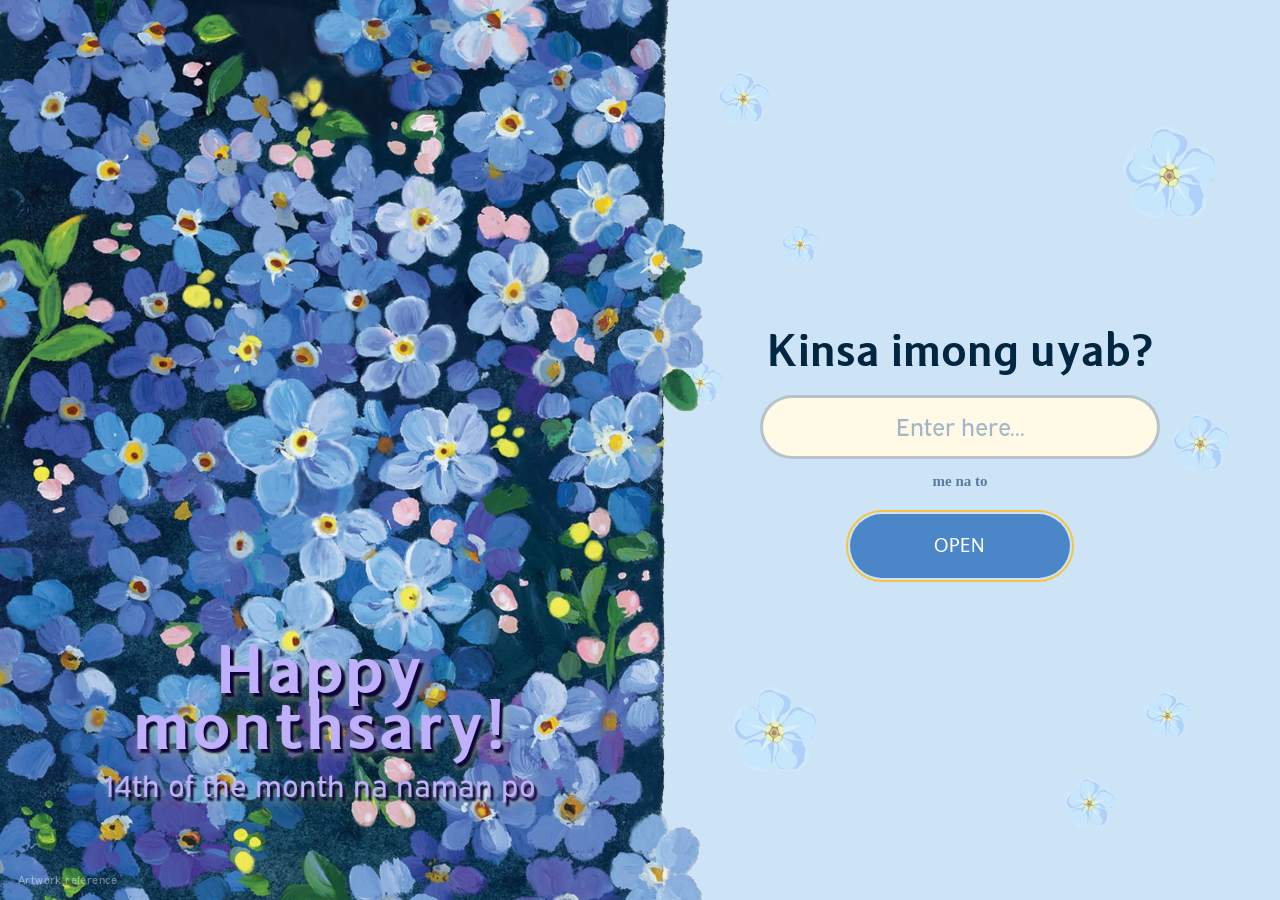
<file: index.html>
<!DOCTYPE html>
<html lang="en">

<head>
  <meta charset="UTF-8" />
  <meta name="viewport" content="width=device-width, initial-scale=1.0" />
  <link rel="preconnect" href="https://fonts.googleapis.com">
  <link rel="preconnect" href="https://fonts.gstatic.com" crossorigin>
  <link href="https://fonts.googleapis.com/css2?family=Sofia+Sans:wght@300;400;600;700;800;900&display=swap"
    rel="stylesheet">
  <link rel="icon" type="image/svg+xml" href="assets/gifs&pics/forget-me-not.svg">

  <title>To my Vonnie... | 11.14.26</title>
  <link rel="stylesheet" href="assets/styles/style.css" />
</head>

<body>
  <main class="split">

    <!-- LEFT SIDE: painting + text -->
    <section class="left">
      <img class="painting" src="assets/gifs&pics/fmn-painting.png" alt="A forget-me-not painting">

      <div class="leftText">
        <h1 class="floatIn titleAnimation">Happy monthsary!</h1>
        <p class="sub floatIn subAnimation">14th of the month na naman po</p>
      </div>

      <a href="https://zoeartgarden.us/products/forget-me-not-flower-wall-art-gouache-art-print-blue-flower-art"
        class="referenceLink" target="_blank" rel="noopener noreferrer">Artwork reference</a>
    </section>

    <!-- RIGHT SIDE: code question -->
    <section class="right">
      <!-- floating forget-me-not decorations -->
      <img class="flower f1" src="assets/gifs&pics/forget-me-not.svg" alt="">
      <img class="flower f2" src="assets/gifs&pics/forget-me-not.svg" alt="">
      <img class="flower f3" src="assets/gifs&pics/forget-me-not.svg" alt="">
      <img class="flower f4" src="assets/gifs&pics/forget-me-not.svg" alt="">
      <img class="flower f5" src="assets/gifs&pics/forget-me-not.svg" alt="">
      <img class="flower f6" src="assets/gifs&pics/forget-me-not.svg" alt="">
      <img class="flower f7" src="assets/gifs&pics/forget-me-not.svg" alt="">
      <img class="flower f8" src="assets/gifs&pics/forget-me-not.svg" alt="">

      <form id="lockForm" class="lock" novalidate>
        <label class="question" for="answerInput">Kinsa imong uyab?</label>

        <input type="text" id="answerInput" class="answerInput" placeholder="Enter here..." autocomplete="off"
          spellcheck="false" />

        <p class="hint">me na to</p>

        <button type="submit" class="enterBtn">OPEN</button>
      </form>
    </section>
  </main>
  <script src="assets/scripts/app.js"></script>
  <script src="assets/scripts/sound-effects.js"></script>
</body>

</html>
</file>
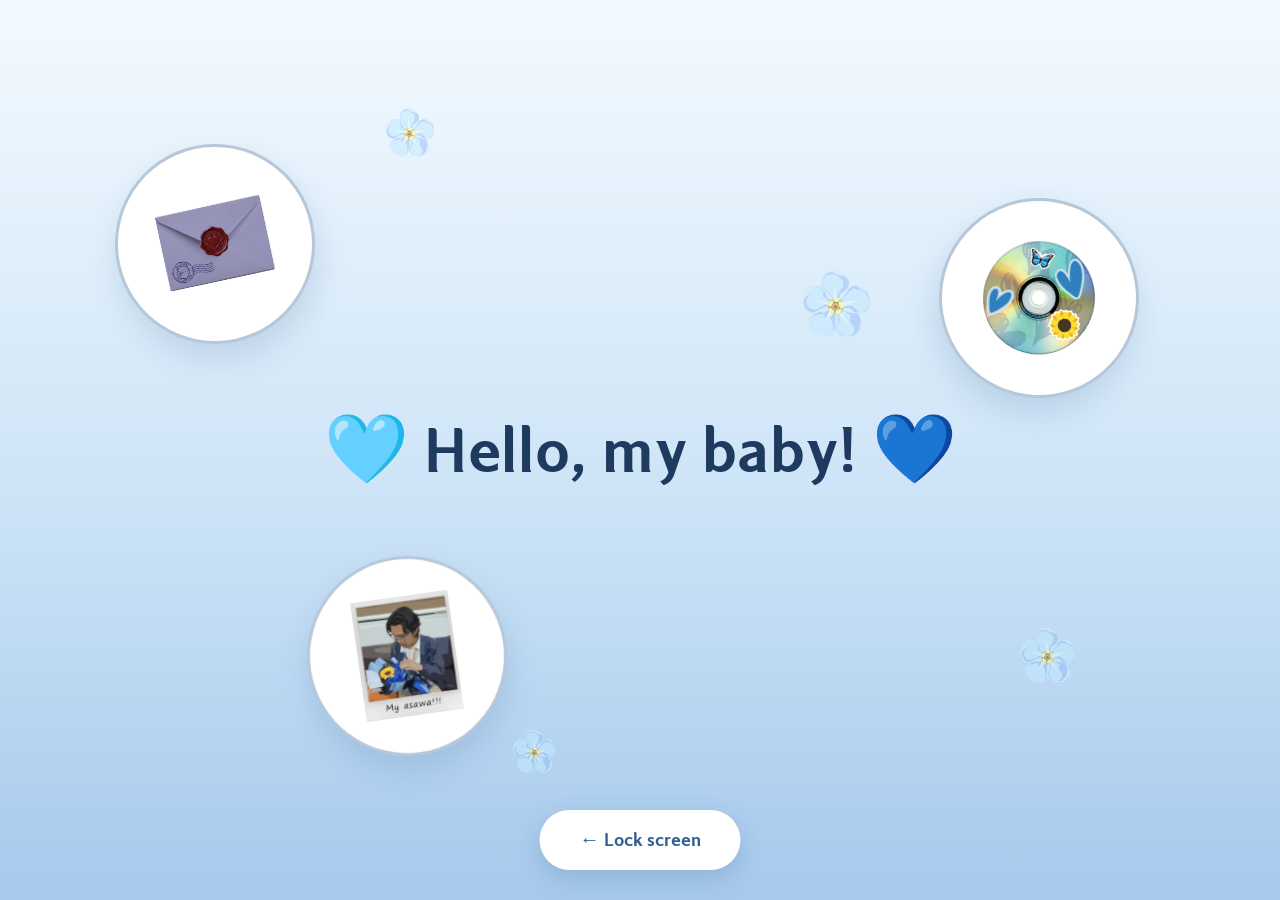
<file: menu.html>
<!DOCTYPE html>
<html lang="en">

<head>
  <meta charset="UTF-8" />
  <meta name="viewport" content="width=device-width, initial-scale=1.0" />

  <link rel="preconnect" href="https://fonts.googleapis.com">
  <link rel="preconnect" href="https://fonts.gstatic.com" crossorigin>
  <link href="https://fonts.googleapis.com/css2?family=Sofia+Sans:wght@300;400;600;700;800;900&display=swap"
    rel="stylesheet">
  <link rel="icon" type="image/svg+xml" href="assets/gifs&pics/forget-me-not.svg">
  <link rel="stylesheet" href="assets/styles/menu.css" />

  <title>Menu | 11.14.26 </title>
</head>

<body>
  <div class="menuPage">

    <!-- forget-me-not decorations -->
    <img class="flower f1" src="assets/gifs&pics/forget-me-not.svg" alt="">
    <img class="flower f2" src="assets/gifs&pics/forget-me-not.svg" alt="">
    <img class="flower f3" src="assets/gifs&pics/forget-me-not.svg" alt="">
    <img class="flower f4" src="assets/gifs&pics/forget-me-not.svg" alt="">

    <button class="menuBtn menuBtn--letter" onclick="location.href = 'letter.html'" aria-label="Letter">
      <img src="assets/gifs&pics/letter_icon.png" alt="Letter" class="menuBtn__icon">
    </button>
    <button class="menuBtn menuBtn--song" onclick="location.href = 'song.html'" aria-label="Songs">
      <img src="assets/gifs&pics/cd_icon.png" alt="Songs" class="menuBtn__icon">
    </button>
    <button class="menuBtn menuBtn--collage" onclick="location.href = 'collage.html'" aria-label="Collage">
      <img src="assets/gifs&pics/polaroid_icon.png" alt="Collage" class="menuBtn__icon">
    </button>

    <h1>🩵 Hello, my baby! 💙 </h1>

    <button class="retryLink" onclick="location.href='index.html'" title="Back to lock screen">
      ← Lock screen
    </button>
  </div>
  <script src="assets/scripts/sound-effects.js"></script>
</body>

</html>
</file>
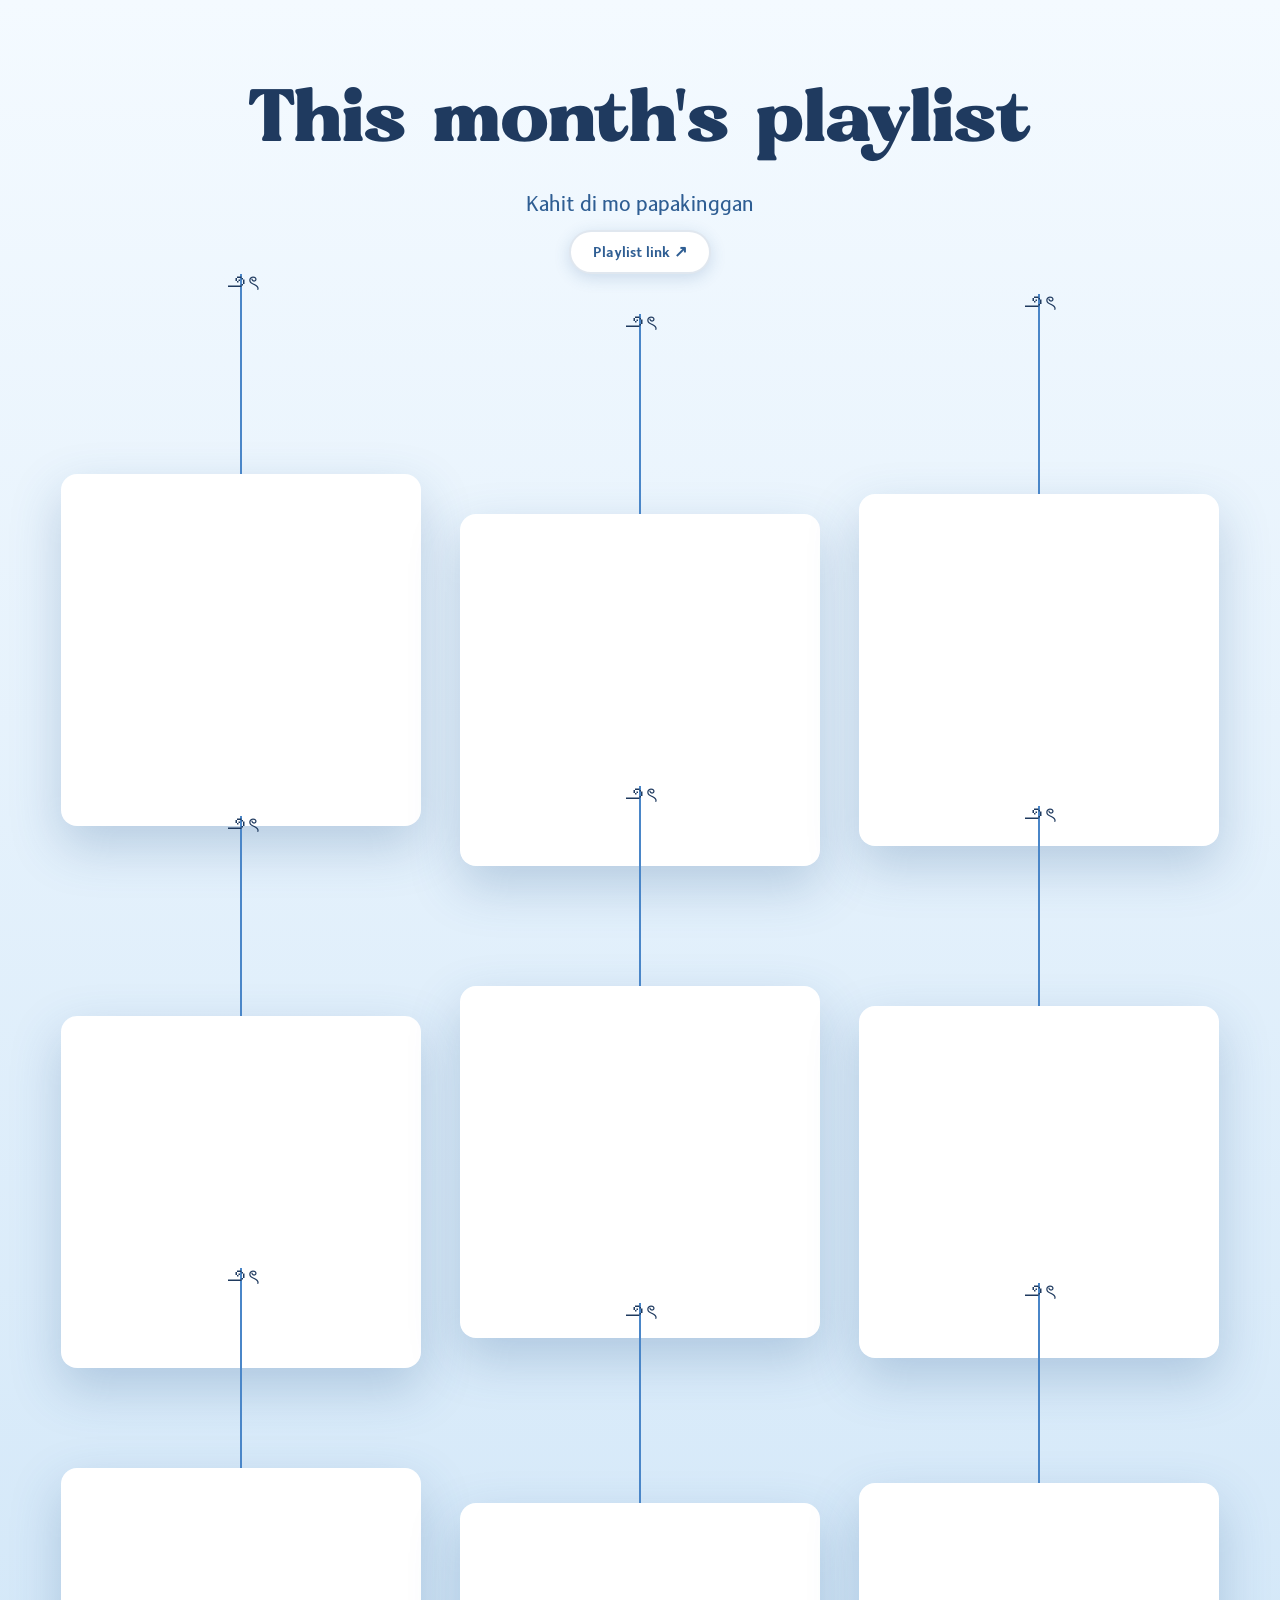
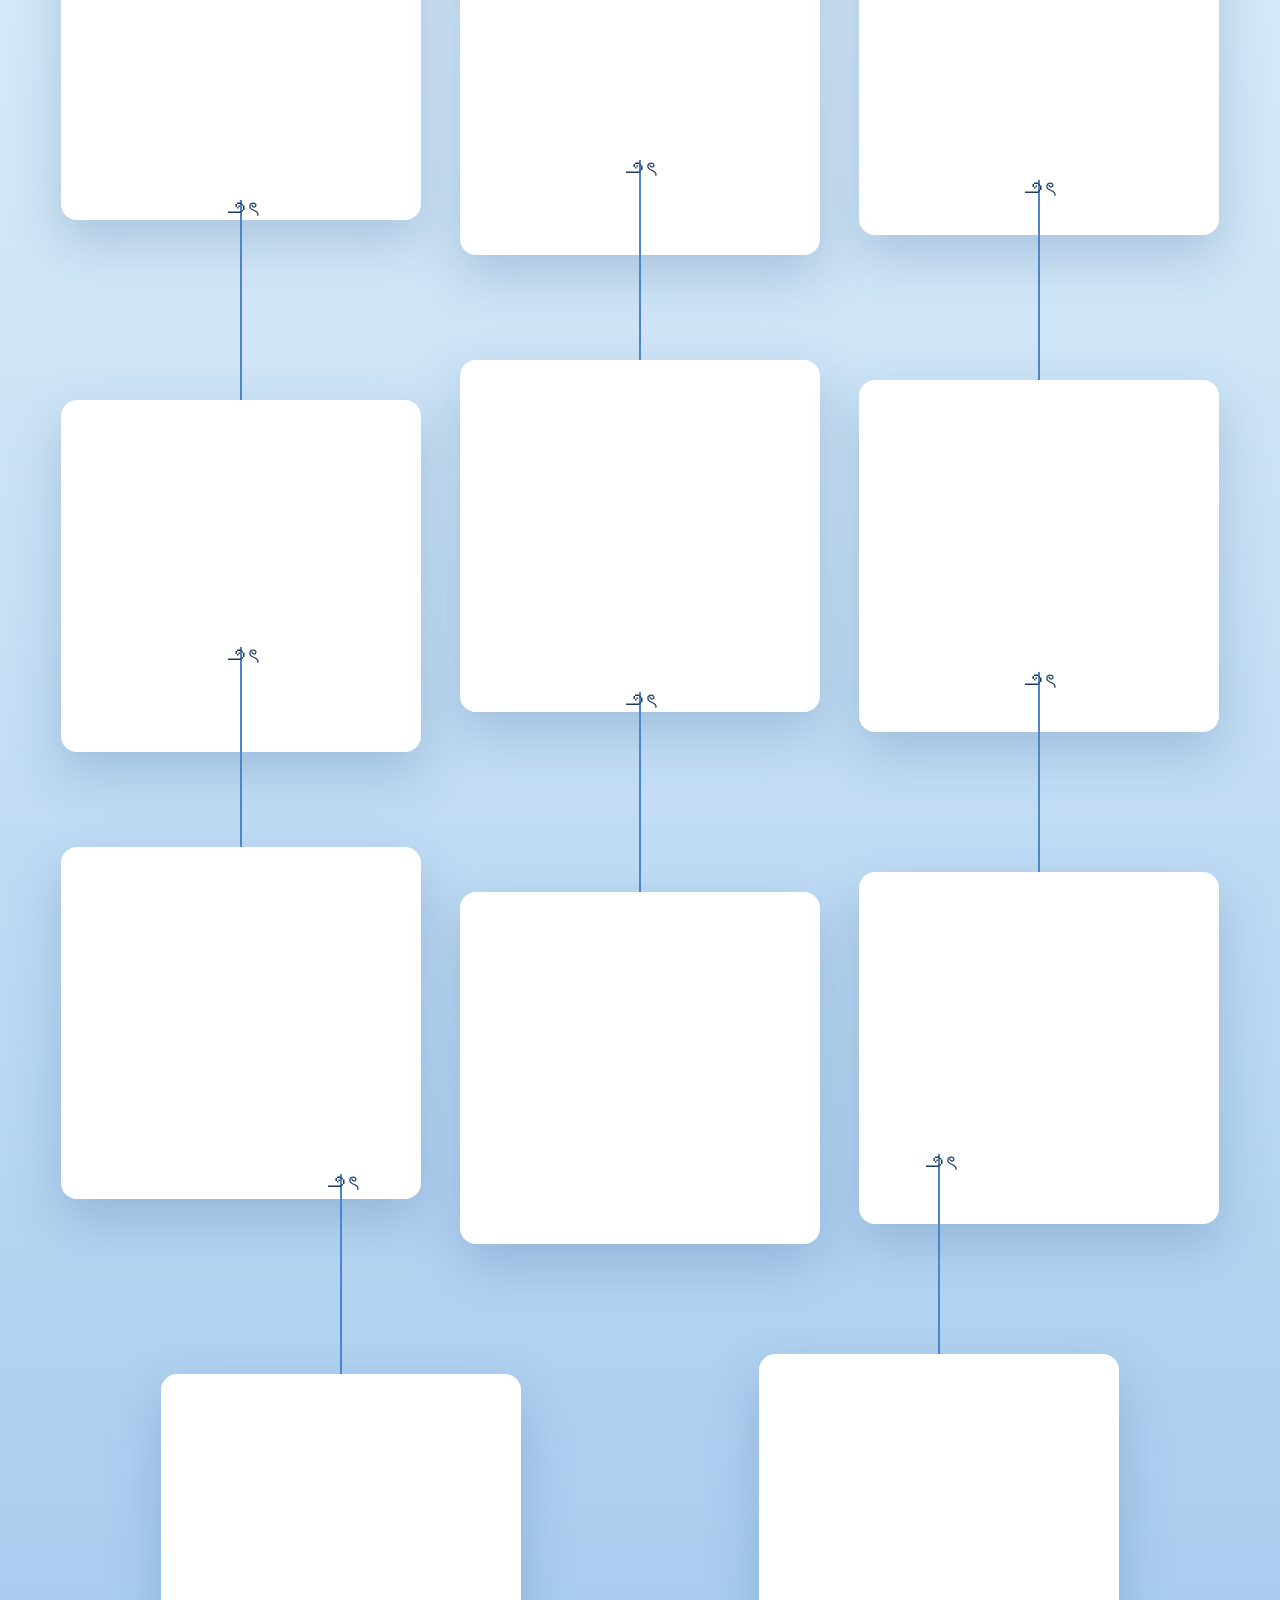
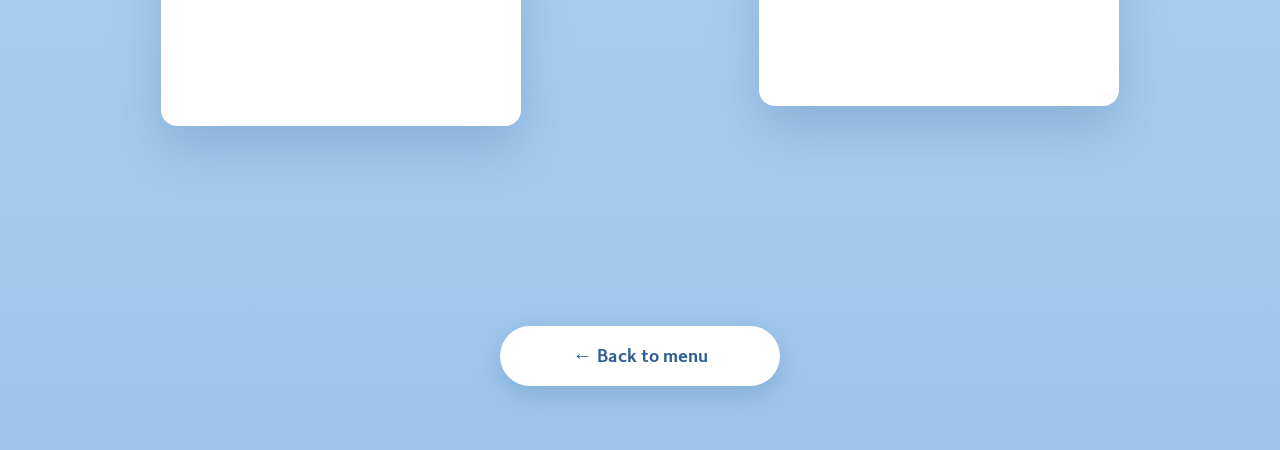
<file: song.html>
<!DOCTYPE html>
<html lang="en">

<head>
    <meta charset="UTF-8" />
    <meta name="viewport" content="width=device-width, initial-scale=1.0" />

    <link rel="preconnect" href="https://fonts.googleapis.com" />
    <link rel="preconnect" href="https://fonts.gstatic.com" crossorigin />
    <link
        href="https://fonts.googleapis.com/css2?family=Caveat:wght@400;600;700&family=Sofia+Sans:wght@300;400;600;700;800;900&display=swap"
        rel="stylesheet">
    <link rel="icon" type="image/svg+xml" href="assets/gifs&pics/forget-me-not.svg">
    <!-- External CSS file -->
    <link rel="stylesheet" href="assets/styles/song.css" />

    <title>Playlist | 11.14.26</title>
</head>

<body>
    <div class="header">
        <h1>This month's playlist</h1>
        <p class="sub floatIn subAnimation">Kahit di mo papakinggan</p>
        <a href="https://open.spotify.com/playlist/5TH7LUaqvrYpZ3Qi0nQJ7O?si=21eff47d75d44128" target="_blank"
            rel="noopener noreferrer" class="playlistBtn"> Playlist link ↗</a>
    </div>

    <div class="hangingSongs">

        <!-- loud -->
        <div class="videoWrapper">
            <div class="thread"></div>
            <div class="videoCard">
                <iframe data-testid="embed-iframe" style="border-radius:12px"
                    src="https://open.spotify.com/embed/track/5rGrtds032AS35wDDyTNN4?utm_source=generator" width="100%"
                    height="352" frameBorder="0" allowfullscreen=""
                    allow="autoplay; clipboard-write; encrypted-media; fullscreen; picture-in-picture"
                    loading="lazy"></iframe>
            </div>
        </div>

        <!-- firestarter -->
        <div class="videoWrapper">
            <div class="thread"></div>
            <div class="videoCard">
                <iframe data-testid="embed-iframe" style="border-radius:12px"
                    src="https://open.spotify.com/embed/track/1PS9KaNbnSggKcR1TelUHA?utm_source=generator" width="100%"
                    height="352" frameBorder="0" allowfullscreen=""
                    allow="autoplay; clipboard-write; encrypted-media; fullscreen; picture-in-picture"
                    loading="lazy"></iframe>
            </div>
        </div>

        <!-- first love -->
        <div class="videoWrapper">
            <div class="thread"></div>
            <div class="videoCard">
                <iframe data-testid="embed-iframe" style="border-radius:12px"
                    src="https://open.spotify.com/embed/track/63Hp212REk9KgaCIuvLU3i?utm_source=generator" width="100%"
                    height="352" frameBorder="0" allowfullscreen=""
                    allow="autoplay; clipboard-write; encrypted-media; fullscreen; picture-in-picture"
                    loading="lazy"></iframe>
            </div>
        </div>
        <!-- black sheep -->
        <div class="videoWrapper">
            <div class="thread"></div>
            <div class="videoCard">
                <iframe data-testid="embed-iframe" style="border-radius:12px"
                    src="https://open.spotify.com/embed/track/60TThBDrPpek5k520l0W0L?utm_source=generator" width="100%"
                    height="352" frameBorder="0" allowfullscreen=""
                    allow="autoplay; clipboard-write; encrypted-media; fullscreen; picture-in-picture"
                    loading="lazy"></iframe>
            </div>
        </div>

        <!-- dont look back in anger -->
        <div class="videoWrapper">
            <div class="thread"></div>
            <div class="videoCard">
                <iframe data-testid="embed-iframe" style="border-radius:12px"
                    src="https://open.spotify.com/embed/track/0UvCh63URrLFcPkKt99hHd?utm_source=generator" width="100%"
                    height="352" frameBorder="0" allowfullscreen=""
                    allow="autoplay; clipboard-write; encrypted-media; fullscreen; picture-in-picture"
                    loading="lazy"></iframe>
            </div>
        </div>

        <!-- outbound -->
        <div class="videoWrapper">
            <div class="thread"></div>
            <div class="videoCard">
                <iframe data-testid="embed-iframe" style="border-radius:12px"
                    src="https://open.spotify.com/embed/track/33JtmL41NT35v7Y1j9dULK?utm_source=generator" width="100%"
                    height="352" frameBorder="0" allowfullscreen=""
                    allow="autoplay; clipboard-write; encrypted-media; fullscreen; picture-in-picture"
                    loading="lazy"></iframe>
            </div>
        </div>

        <!-- impacto -->
        <div class="videoWrapper">
            <div class="thread"></div>
            <div class="videoCard">
                <iframe data-testid="embed-iframe" style="border-radius:12px"
                    src="https://open.spotify.com/embed/track/5agpMV7rvg7Hf8IiX5kQXe?utm_source=generator" width="100%"
                    height="352" frameBorder="0" allowfullscreen=""
                    allow="autoplay; clipboard-write; encrypted-media; fullscreen; picture-in-picture"
                    loading="lazy"></iframe>
            </div>
        </div>

        <!-- gay pirates -->
        <div class="videoWrapper">
            <div class="thread"></div>
            <div class="videoCard">
                <iframe data-testid="embed-iframe" style="border-radius:12px"
                    src="https://open.spotify.com/embed/track/6147wgx5vx34pc2jsZiYfK?utm_source=generator" width="100%"
                    height="352" frameBorder="0" allowfullscreen=""
                    allow="autoplay; clipboard-write; encrypted-media; fullscreen; picture-in-picture"
                    loading="lazy"></iframe>
            </div>
        </div>

        <!-- shes my religion -->
        <div class="videoWrapper">
            <div class="thread"></div>
            <div class="videoCard">
                <iframe data-testid="embed-iframe" style="border-radius:12px"
                    src="https://open.spotify.com/embed/track/0LwJllN73QYBHEBdGUTyEp?utm_source=generator" width="100%"
                    height="352" frameBorder="0" allowfullscreen=""
                    allow="autoplay; clipboard-write; encrypted-media; fullscreen; picture-in-picture"
                    loading="lazy"></iframe>
            </div>
        </div>

        <!-- if u know that im lonely -->
        <div class="videoWrapper">
            <div class="thread"></div>
            <div class="videoCard">
                <iframe data-testid="embed-iframe" style="border-radius:12px"
                    src="https://open.spotify.com/embed/track/5gCTgcvFfs0d9ShWLY2S1V?utm_source=generator" width="100%"
                    height="352" frameBorder="0" allowfullscreen=""
                    allow="autoplay; clipboard-write; encrypted-media; fullscreen; picture-in-picture"
                    loading="lazy"></iframe>
            </div>
        </div>

        <!-- oblivion -->
        <div class="videoWrapper">
            <div class="thread"></div>
            <div class="videoCard">
                <iframe data-testid="embed-iframe" style="border-radius:12px"
                    src="https://open.spotify.com/embed/track/2RtNSM8cPCAOZ5bvQbW6y3?utm_source=generator" width="100%"
                    height="352" frameBorder="0" allowfullscreen=""
                    allow="autoplay; clipboard-write; encrypted-media; fullscreen; picture-in-picture"
                    loading="lazy"></iframe>
            </div>
        </div>

        <!-- pag lasing malambing -->
        <div class="videoWrapper">
            <div class="thread"></div>
            <div class="videoCard">
                <iframe data-testid="embed-iframe" style="border-radius:12px"
                    src="https://open.spotify.com/embed/track/4ab6clKd8ELwfdH2mPn7z3?utm_source=generator" width="100%"
                    height="352" frameBorder="0" allowfullscreen=""
                    allow="autoplay; clipboard-write; encrypted-media; fullscreen; picture-in-picture"
                    loading="lazy"></iframe>
            </div>
        </div>

        <!-- always somewhere -->
        <div class="videoWrapper">
            <div class="thread"></div>
            <div class="videoCard">
                <iframe data-testid="embed-iframe" style="border-radius:12px"
                    src="https://open.spotify.com/embed/track/6RG9WyeGTkM1xwI2gzUhbH?utm_source=generator" width="100%"
                    height="352" frameBorder="0" allowfullscreen=""
                    allow="autoplay; clipboard-write; encrypted-media; fullscreen; picture-in-picture"
                    loading="lazy"></iframe>
            </div>
        </div>

        <!-- delirious -->
        <div class="videoWrapper">
            <div class="thread"></div>
            <div class="videoCard">
                <iframe data-testid="embed-iframe" style="border-radius:12px"
                    src="https://open.spotify.com/embed/track/0nH3kN1WXrbxZSptazFX1r?utm_source=generator" width="100%"
                    height="352" frameBorder="0" allowfullscreen=""
                    allow="autoplay; clipboard-write; encrypted-media; fullscreen; picture-in-picture"
                    loading="lazy"></iframe>
            </div>
        </div>

        <!-- mama's boy -->
        <div class="videoWrapper">
            <div class="thread"></div>
            <div class="videoCard">
                <iframe data-testid="embed-iframe" style="border-radius:12px"
                    src="https://open.spotify.com/embed/track/0b6xZk9f96N77BfmYWnQNC?utm_source=generator" width="100%"
                    height="352" frameBorder="0" allowfullscreen=""
                    allow="autoplay; clipboard-write; encrypted-media; fullscreen; picture-in-picture"
                    loading="lazy"></iframe>
            </div>
        </div>

        <!-- tiny dancer -->
        <div class="videoWrapper">
            <div class="thread"></div>
            <div class="videoCard">
                <iframe data-testid="embed-iframe" style="border-radius:12px"
                    src="https://open.spotify.com/embed/track/4BGJSbB5rAcg4pNzD4gfxU?utm_source=generator" width="100%"
                    height="352" frameBorder="0" allowfullscreen=""
                    allow="autoplay; clipboard-write; encrypted-media; fullscreen; picture-in-picture"
                    loading="lazy"></iframe>
            </div>
        </div>

        <!-- i wanna boi -->
        <div class="videoWrapper">
            <div class="thread"></div>
            <div class="videoCard">
                <iframe data-testid="embed-iframe" style="border-radius:12px"
                    src="https://open.spotify.com/embed/track/6shhReGKYdzCXtXxCIc1dF?utm_source=generator" width="100%"
                    height="352" frameBorder="0" allowfullscreen=""
                    allow="autoplay; clipboard-write; encrypted-media; fullscreen; picture-in-picture"
                    loading="lazy"></iframe>
            </div>
        </div>
    </div>

    <a href="menu.html" class="backBtn">← Back to menu</a>
    <script src="assets/scripts/sound-effects.js"></script>

</body>

</html>
</file>
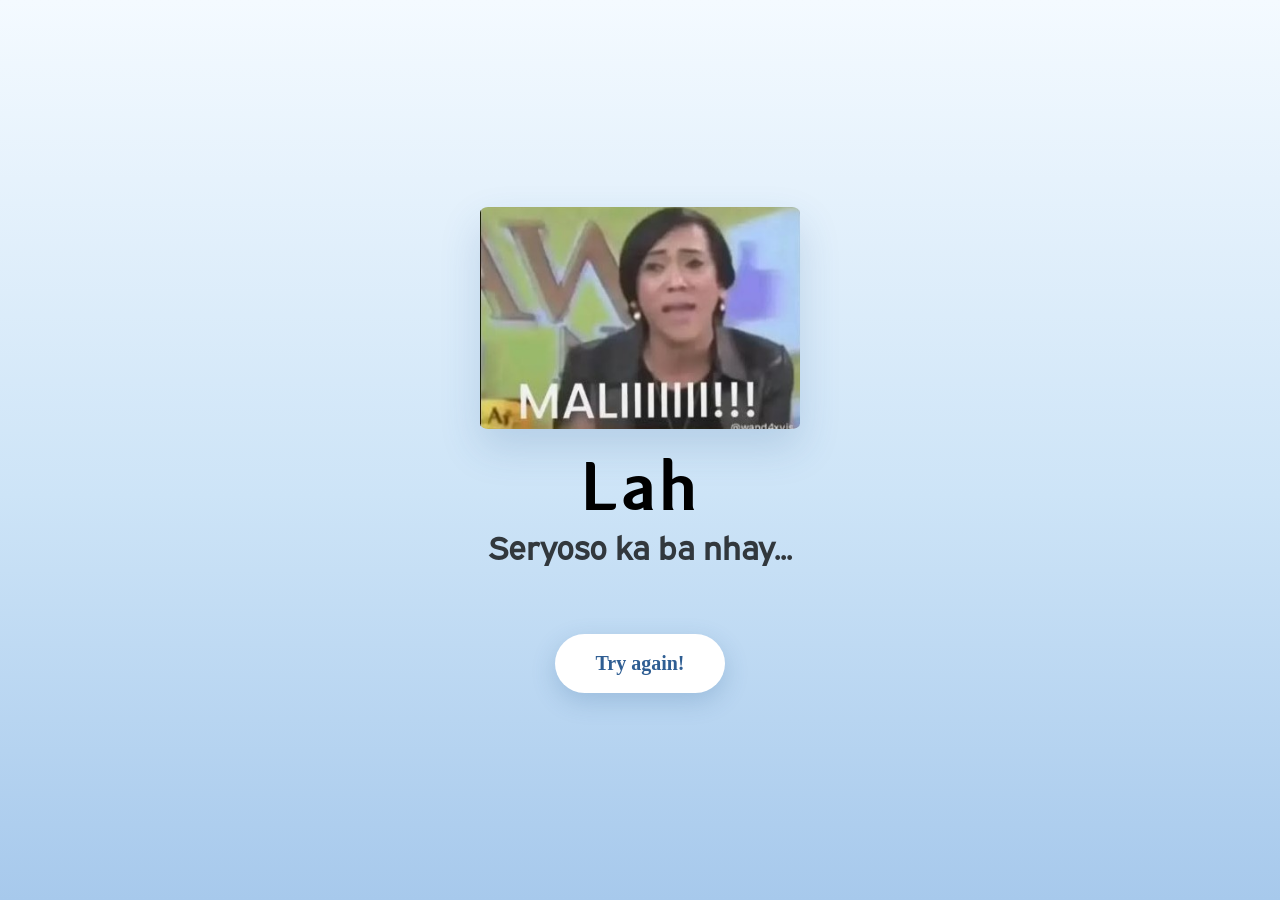
<file: wrong.html>
<!DOCTYPE html>
<html lang="en">

<head>
    <meta charset="UTF-8" />
    <meta name="viewport" content="width=device-width, initial-scale=1.0" />

    <link rel="preconnect" href="https://fonts.googleapis.com" />
    <link rel="preconnect" href="https://fonts.gstatic.com" crossorigin />
    <link rel="icon" type="image/svg+xml" href="assets/gifs&pics/forget-me-not.svg">
    <title>Maliiiiiiii!!!</title>
    <link rel="stylesheet" href="assets/styles/style.css" />
</head>

<body>
    <main style="
            min-height: 100vh;
            display: flex;
            flex-direction: column;
            align-items: center;
            justify-content: center;
            gap: 32px;
            padding: 48px;
            text-align: center;
        ">

        <div class="gifBox_wrong">
            <img src="assets/gifs&pics/malii.jpg" alt="ate gay maliiiiiiiiiii" />
        </div>

        <div class="leftText floatIn textAnimation">
            <h1 class="floatIn titleAnimation">Lah</h1>
            <h2 class="sub1 floatIn subAnimation">Seryoso ka ba nhay...</h1>
        </div>

        <button class="retryLink" onclick="location.href='index.html'" title="Click to try again 💙">
            Try again!
        </button>
    </main>
    <script src="assets/scripts/sound-effects.js"></script>
</body>

</html>
</file>
<file: assets/styles/style.css>
/* =========================
   FORGET-ME-NOT THEME
   blue + yellow palette
========================= */
:root {
  --ink: #002642;
  /* deep navy text */
  --ink-soft: #5A7BA0;
  /* muted blue text */
  --blue: #4A86C8;
  /* forget-me-not petal blue */
  --blue-deep: #2F5E93;
  --petal: #bfb0fb;
  --yellow: #F6C445;
  /* forget-me-not center */
  --yellow-deep: #E0A800;
  --panel: #EAF3FB;
  --panel-strong: #CDE4F7;
}

/* =========================
  FONTS
========================= */
@font-face {
  font-family: 'Expressway';
  src: url('../fonts/expressway_regular.otf') format('opentype');
}

@font-face {
  font-family: 'LTInternet';
  src: url('../fonts/lt_internet_regular.ttf') format('truetype');
  font-weight: 400;
  /* normal */
  font-style: normal;
}

@font-face {
  font-family: 'LTInternet';
  src: url('../fonts/lt_internet_bold.ttf') format('truetype');
  font-weight: 700;
  /* bold */
  font-style: normal;
}

@font-face {
  font-family: 'Metsuri';
  src: url('../fonts/metsuri_regular.ttf') format('truetype');
  font-style: normal;
}


/* =========================
   GLOBAL
========================= */
* {
  box-sizing: border-box;
}

body {
  margin: 0;
  min-height: 100vh;
  overflow-x: hidden;
  background: linear-gradient(180deg, #F4FAFF 0%, #CDE4F7 55%, #A7C9EC 100%);
}

/* =========================
   SPLIT LAYOUT
========================= */
.split {
  width: 100vw;
  height: 100vh;
  display: grid;
  grid-template-columns: 1fr 1fr;
}

/* =========================
   LEFT SIDE
========================= */
.left {
  position: relative;
  z-index: 2;
  overflow: visible;
  background: transparent;
  padding: 80px 64px 96px;
  display: flex;
  flex-direction: column;
  align-items: center;
  justify-content: flex-end;
  gap: 16px;
}

/* the painting sits on top of the left panel and bleeds over the seam */
.painting {
  position: absolute;
  top: 0;
  left: -48px;
  width: calc(100% + 112px);
  height: 100%;
  object-fit: cover;
  object-position: left center;
  z-index: 1;
  pointer-events: none;
}



/* keep the text readable over the painting (warm yellow glow) */
.left .leftText h1,
.left .leftText .sub {
  color: var(--petal);
  text-shadow: 3.5px 3.5px 2px rgb(13, 3, 55), 3.5px 4.5px 10px rgba(238, 235, 136, 0.634);
}

.leftText {
  position: relative;
  z-index: 2;
  width: min(820px, 100%);
  text-align: center;
  font-family: 'Expressway';
}

.leftText h1 {
  margin: 0 0 12px;
  font-family: 'LTInternet';
  font-size: 75px;
  line-height: 0.75;
  font-weight: 1000;
  letter-spacing: 2px;
}

.leftText .sub {
  margin: 0;
  font-size: 30px;
  opacity: .65;
}

/* ---- bottom-left reference link ---- */
.referenceLink {
  position: absolute;
  bottom: 14px;
  left: 18px;
  z-index: 5;
  font-family: 'Expressway', sans-serif;
  font-size: 11px;
  color: rgba(255, 255, 255, 0.45);
  text-decoration: none;
  letter-spacing: 0.4px;
  transition: color 0.2s ease, opacity 0.2s ease;
}

.referenceLink:hover {
  color: #ffffff;
  text-decoration: underline;
  opacity: 1;
}

/* =========================
   RIGHT SIDE
========================= */
.right {
  color: var(--ink);
  position: relative;
  z-index: 1;
  background: var(--panel-strong);
  padding: 72px 64px;
  overflow: hidden;

  display: grid;
  place-items: center;
}

/* ---- floating forget-me-nots ---- */
.flower {
  position: absolute;
  width: 64px;
  opacity: .55;
  pointer-events: none;
  z-index: 1;
  animation: floaty 5s ease-in-out infinite;
}

.right .f1 {
  top: 8%;
  left: 12%;
  width: 52px;
}

.right .f2 {
  top: 14%;
  right: 10%;
  width: 95px;
  /* 40% bigger (was 68px) */
  animation-delay: 0.6s;
}

.right .f3 {
  top: 40%;
  left: 6%;
  width: 44px;
  animation-delay: 1.1s;
}

.right .f4 {
  top: 46%;
  right: 8%;
  width: 58px;
  animation-delay: 0.4s;
}

.right .f5 {
  bottom: 14%;
  left: 14%;
  width: 87px;
  /* 40% bigger (was 62px) */
  animation-delay: 1.4s;
}

.right .f6 {
  bottom: 18%;
  right: 14%;
  width: 46px;
  animation-delay: 0.8s;
}

.right .f7 {
  top: 25%;
  left: 22%;
  width: 38px;
  animation-delay: 1.7s;
}

.right .f8 {
  bottom: 8%;
  right: 26%;
  width: 50px;
  animation-delay: 1.2s;
}

@keyframes floaty {

  0%,
  100% {
    transform: translateY(0) rotate(0deg);
  }

  50% {
    transform: translateY(-14px) rotate(12deg);
  }
}

.lock {
  position: relative;
  z-index: 2;
  width: 100%;
  max-width: 440px;
  display: grid;
  justify-items: center;
  gap: 14px;
}

.question {
  font-family: 'LTInternet';
  font-size: 50px;
  font-weight: 1000;
  color: var(--ink);
  text-align: center;
}

.answerInput {
  width: 100%;
  max-width: 400px;
  height: 64px;
  border-radius: 32px;
  border: 3px solid rgba(47, 94, 147, .35);
  background: #FFF9E6;
  font-size: 24px;
  font-weight: 700;
  font-family: 'Expressway';
  color: var(--ink);
  text-align: center;
  outline: none;
  transition: border-color .2s ease, box-shadow .2s ease, background-color .2s ease;
}

.answerInput::placeholder {
  color: #A3B5C9;
  font-weight: 300;
}

.answerInput:focus {
  border-color: var(--blue);
  background: #FFFDF4;
  box-shadow: 0 0 0 6px rgba(74, 134, 200, .18);
}

.hint {
  margin: 0;
  font-size: 15px;
  color: var(--ink-soft);
  font-weight: 600;
}

/* =========================
   UNLOCK BUTTON
========================= */
.enterBtn {
  display: block;
  margin: 10px auto 0;
  width: 220px;
  height: 64px;

  background-color: var(--blue);
  border-radius: 32px;
  border: none;
  outline: 2px solid var(--yellow);
  outline-offset: 2px;
  color: #ffffff;

  font-family: 'LTInternet';
  font-size: 22px;
  font-weight: 500;
  letter-spacing: .6px;

  cursor: pointer;
  transition: transform .12s ease, box-shadow .12s ease, background .2s ease, outline-color .2s ease;
}

.enterBtn:hover {
  background: var(--blue-deep);
  outline-color: var(--yellow-deep);
  box-shadow: 0 0 16px rgba(74, 134, 200, .55);
  transform: scale(1.06);
}

.enterBtn:active {
  transform: translateY(3px);
}

/* =========================
   WRONG PAGE
========================= */
.retryLink {
  display: inline-block;
  margin-top: 8px;
  padding: 18px 40px;
  font-size: 20px;
  font-weight: 700;
  font-family: inherit;
  color: var(--blue-deep);
  background: #fff;
  border: none;
  border-radius: 32px;
  cursor: pointer;
  text-decoration: none;
  box-shadow: 0 8px 24px rgba(47, 94, 147, 0.22);
  transition: all 0.3s ease;
  animation: retryFadeIn 0.6s ease 1.2s both;
}

.retryLink:hover {
  background: #FFF3C4;
  transform: scale(1.12);
  box-shadow: 0 12px 32px rgba(47, 94, 147, 0.3);
  text-decoration: none;
}

@keyframes retryFadeIn {
  from {
    opacity: 0;
  }

  to {
    opacity: 1;
  }
}

.sub1 {
  font-size: 32px;
  font-weight: 700;
  opacity: .75;
  margin-top: 6px;
}

.gifBox_wrong {
  width: 320px;
  border-radius: 2.5%;
  overflow: hidden;

  display: grid;
  place-items: center;

  box-shadow: 0 18px 40px rgba(47, 94, 147, .18);
}

.gifBox_wrong img {
  width: 100%;
  height: 100%;
  object-fit: cover;
  display: block;
}

/* =========================
   ANIMATIONS
========================= */
.floatIn {
  opacity: 0;
  transform: translateY(28px);
  animation: floatInAnim .6s ease forwards;
}

.sub1.floatIn {
  animation-fill-mode: forwards;
  animation-name: floatInSub;
}

@keyframes floatInSub {
  to {
    opacity: .75;
    transform: translateY(0);
  }
}

.titleAnimation {
  animation-delay: .15s;
}

.subAnimation {
  animation-delay: 1.2s;
}

.linkAnimation {
  animation-delay: 2s;
}

@keyframes floatInAnim {
  to {
    opacity: 1;
    transform: translateY(0);
  }
}

/* =========================
   RESPONSIVE (MOBILE)
========================= */
@media (max-width: 900px) {
  .split {
    grid-template-columns: 1fr;
    height: auto;
    min-height: 100vh;
  }

  .left,
  .right {
    padding: 48px 28px;
  }

  .left {
    min-height: 60vh;
  }

  .gifBox {
    width: min(300px, 78vw);
    height: min(300px, 78vw);
  }

  .leftText h1 {
    font-size: 34px;
  }

  .leftText .sub {
    font-size: 18px;
  }

  .question {
    font-size: 26px;
  }

  .answerInput {
    height: 56px;
    font-size: 20px;
  }
}
</file>
<file: assets/styles/menu.css>
/* =========================
   MENU PAGE — forget-me-not theme
========================= */

* {
  box-sizing: border-box;
}

@font-face {
  font-family: 'Expressway';
  src: url('../fonts/expressway_regular.otf') format('opentype');
}

@font-face {
  font-family: 'Internet';
  src: url('../fonts/lt_internet_regular.ttf') format('truetype');
  font-weight: 400;
  /* normal */
  font-style: normal;
}

@font-face {
  font-family: 'Internet';
  src: url('../fonts/lt_internet_bold.ttf') format('truetype');
  font-weight: 700;
  /* bold */
  font-style: normal;
}

@font-face {
  font-family: 'AngelicPearl';
  src: url('../fonts/angelicpearl_regular.ttf') format('truetype');
}

body {
  margin: 0;
  font-family: 'Internet';
  background: linear-gradient(180deg, #F4FAFF 0%, #CDE4F7 55%, #A7C9EC 100%);
}

.menuPage {
  min-height: 100vh;
  display: flex;
  align-items: center;
  justify-content: center;
  padding: 64px;
  position: relative;
  overflow: hidden;
}

.menuPage h1 {
  margin: 0;
  font-size: 68px;
  font-weight: 900;
  color: #1F3A5F;
  text-align: center;
  z-index: 10;
  animation: fadeIn 2s ease;
}

/* ---- floating forget-me-nots ---- */
.flower {
  position: absolute;
  width: 64px;
  opacity: .55;
  pointer-events: none;
  z-index: 1;
  animation: floaty 6s ease-in-out infinite;
}

.f1 {
  top: 12%;
  left: 30%;
  width: 50px;
}

.f2 {
  top: 30%;
  right: 32%;
  width: 70px;
  animation-delay: 1.5s;
}

.f3 {
  bottom: 24%;
  right: 16%;
  width: 56px;
  animation-delay: 3s;
}

.f4 {
  bottom: 14%;
  left: 40%;
  width: 44px;
  animation-delay: 2s;
}

@keyframes floaty {

  0%,
  100% {
    transform: translateY(0) rotate(0deg);
  }

  50% {
    transform: translateY(-14px) rotate(12deg);
  }
}

/* ---- menu buttons ---- */
.menuBtn {
  width: 200px;
  height: 200px;
  border-radius: 50%;
  border: 3px solid rgba(47, 94, 147, .35);
  background: white;
  font-size: 72px;
  cursor: pointer;
  display: flex;
  align-items: center;
  justify-content: center;
  box-shadow: 0 15px 30px rgba(47, 94, 147, .16);
  transition: all .4s cubic-bezier(.34, 1.56, .64, 1);
  position: absolute;
  animation: popInRotate 1s ease backwards;
  z-index: 5;
}

.menuBtn__icon {
  width: 62%;
  height: 62%;
  object-fit: contain;
  pointer-events: none;
  user-select: none;
  transition: transform .3s ease;
}

.menuBtn--letter {
  top: 16%;
  left: 9%;
  transform: rotate(-12deg);
  animation-delay: 1.5s;
}

.menuBtn--song {
  top: 22%;
  right: 11%;
  transform: rotate(14deg);
  animation-delay: 1.8s;
}

.menuBtn--collage {
  bottom: 16%;
  left: 24%;
  transform: rotate(-8deg);
  animation-delay: 2.1s;
}

@keyframes popInRotate {
  from {
    opacity: 0;
    transform: scale(.3) rotate(0deg);
  }

  to {
    opacity: 1;
    transform: scale(1) rotate(inherit);
  }
}

.menuBtn:hover {
  background: #FFF3C4;
  transform: scale(1.15) rotate(0deg) !important;
  box-shadow: 0 0 18px rgba(74, 134, 200, .55);
  z-index: 20;
}

.menuBtn:hover .menuBtn__icon {
  transform: scale(1.08);
}

.retryLink {
  position: fixed;
  bottom: 30px;
  left: 50%;
  transform: translateX(-50%);
  padding: 18px 40px;
  font-size: 20px;
  font-weight: 700;
  font-family: inherit;
  color: #2F5E93;
  background: #fff;
  border: none;
  border-radius: 32px;
  cursor: pointer;
  white-space: nowrap;
  box-shadow: 0 8px 24px rgba(47, 94, 147, 0.22);
  transition: all 0.3s ease;
  animation: fadeInCenter 2s ease;
  animation-delay: 1s;
  animation-fill-mode: backwards;
}

.retryLink:hover {
  background: #FFF3C4;
  transform: translateX(-50%) scale(1.12);
  box-shadow: 0 12px 32px rgba(47, 94, 147, 0.3);
}

@keyframes fadeIn {
  from {
    opacity: 0;
    transform: translateY(-30px);
  }

  to {
    opacity: 1;
    transform: translateY(0);
  }
}

/* keeps the fixed button centered while it fades in */
@keyframes fadeInCenter {
  from {
    opacity: 0;
    transform: translateX(-50%) translateY(-30px);
  }

  to {
    opacity: 1;
    transform: translateX(-50%) translateY(0);
  }
}

@media (max-width: 768px) {
  .menuPage {
    padding: 48px 32px;
  }

  .menuPage h1 {
    font-size: 40px;
  }

  .menuBtn {
    width: 120px;
    height: 120px;
    font-size: 56px;
  }

  .menuBtn--letter {
    top: 12%;
    left: 5%;
    transform: rotate(-8deg);
  }

  .menuBtn--song {
    top: 15%;
    right: 8%;
    transform: rotate(10deg);
  }

  .menuBtn--collage {
    bottom: 15%;
    left: 50%;
    transform: translateX(-50%) rotate(-5deg);
  }

  .retryLink {
    bottom: 10px;
    word-break: break-word;
    overflow-wrap: break-word;
    font-size: 20px;
  }
}
</file>
<file: assets/styles/song.css>
/* ===========================
   SONG PAGE STYLES
=========================== */

* {
    box-sizing: border-box;
}

@font-face {
    font-family: 'Expressway';
    src: url('../fonts/expressway_regular.otf') format('opentype');
}

@font-face {
    font-family: 'LTInternet';
    src: url('../fonts/lt_internet_regular.ttf') format('truetype');
    font-weight: 400;
    /* normal */
    font-style: normal;
}

@font-face {
    font-family: 'LTInternet';
    src: url('../fonts/lt_internet_bold.ttf') format('truetype');
    font-weight: 700;
    /* bold */
    font-style: normal;
}

@font-face {
    font-family: 'Metsuri';
    src: url('../fonts/metsuri_regular.ttf') format('truetype');
    font-style: normal;
}

@font-face {
    font-family: 'AngelicPearl';
    src: url('../fonts/angelicpearl_regular.ttf') format('truetype');
}

body {
    margin: 0;
    font-family: 'LTInternet';
    background: linear-gradient(180deg, #F4FAFF 0%, #CDE4F7 55%, #9CC4EC 100%);
    min-height: 100vh;
    padding: 80px 32px 64px;
    overflow-x: hidden;
    color: #1F3A5F;
}

/* ===========================
   HEADER
=========================== */

.header {
    text-align: center;
    margin-bottom: 80px;
    animation: fadeDown 2s ease;
}

.header h1 {
    margin: 0;
    font-family: "AngelicPearl";
    font-size: 72px;
    font-weight: 300;
    color: #1F3A5F;
}

.header p {
    font-size: 24px;
    color: #2F5E93;
    font-family: 'LTInternet';
    margin-bottom: 12px;
}

.playlistBtn {
    display: inline-flex;
    align-items: center;
    justify-content: center;
    gap: 8px;
    padding: 10px 22px;
    background: #ffffff;
    color: #2F5E93;
    text-decoration: none;
    border-radius: 24px;
    font-family: 'LTInternet', sans-serif;
    font-size: 16px;
    font-weight: 700;
    box-shadow: 0 4px 16px rgba(47, 94, 147, 0.18);
    transition: all 0.25s ease;
    border: 2px solid rgba(47, 94, 147, 0.15);
}

.playlistBtn:hover {
    background: #FFF3C4;
    color: #1F3A5F;
    transform: translateY(-2px) scale(1.05);
    box-shadow: 0 8px 24px rgba(47, 94, 147, 0.28);
    border-color: #F6C445;
}

.playlistBtn:active {
    transform: translateY(1px);
}

@keyframes fadeDown {
    from {
        opacity: 0;
        transform: translateY(-20px);
    }

    to {
        opacity: 1;
        transform: translateY(0);
    }
}

/* ===========================
   HANGING SONGS CONTAINER
=========================== */

.hangingSongs {
    display: flex;
    justify-content: space-around;
    align-items: flex-start;
    flex-wrap: wrap;
    gap: 90px 20px;
    max-width: 1600px;
    margin: 0 auto;
    padding: 120px 20px;
}

/* ===========================
   VIDEO WRAPPER (thread + card)
=========================== */

.videoWrapper {
    position: relative;
    animation: sway 3s ease-in-out infinite;
    transform-origin: top center;
}

/* Different height per song */
.videoWrapper:nth-child(1) {
    animation-delay: 0s;
    margin-top: 0;
}

.videoWrapper:nth-child(2) {
    animation-delay: 0.3s;
    margin-top: 40px;
}

.videoWrapper:nth-child(3) {
    animation-delay: 0.6s;
    margin-top: 20px;
}

.videoWrapper:nth-child(4) {
    animation-delay: 0.9s;
    margin-top: 60px;
}

.videoWrapper:nth-child(5) {
    animation-delay: 1.2s;
    margin-top: 30px;
}

.videoWrapper:nth-child(6) {
    animation-delay: 1.5s;
    margin-top: 50px;
}

.videoWrapper:nth-child(7) {
    animation-delay: 1.8s;
    margin-top: 10px;
}

.videoWrapper:nth-child(8) {
    animation-delay: 2.1s;
    margin-top: 45px;
}

.videoWrapper:nth-child(9) {
    animation-delay: 2.4s;
    margin-top: 25px;
}

.videoWrapper:nth-child(10) {
    animation-delay: 2.7s;
    margin-top: 55px;
}

.videoWrapper:nth-child(11) {
    animation-delay: 3s;
    margin-top: 15px;
}

.videoWrapper:nth-child(12) {
    animation-delay: 3.3s;
    margin-top: 35px;
}

.videoWrapper:nth-child(13) {
    animation-delay: 3.6s;
    margin-top: 5px;
}

.videoWrapper:nth-child(14) {
    animation-delay: 3.9s;
    margin-top: 50px;
}

.videoWrapper:nth-child(15) {
    animation-delay: 4.2s;
    margin-top: 30px;
}

.videoWrapper:nth-child(16) {
    animation-delay: 4.5s;
    margin-top: 40px;
}

.videoWrapper:nth-child(17) {
    animation-delay: 4.8s;
    margin-top: 20px;
}

.videoWrapper:nth-child(18) {
    animation-delay: 5.1s;
    margin-top: 60px;
}

.videoWrapper:nth-child(19) {
    animation-delay: 5.4s;
    margin-top: 25px;
}

.videoWrapper:nth-child(20) {
    animation-delay: 5.7s;
    margin-top: 45px;
}

.videoWrapper:nth-child(21) {
    animation-delay: 6s;
    margin-top: 15px;
}

.videoWrapper:nth-child(22) {
    animation-delay: 6.3s;
    margin-top: 55px;
}

.videoWrapper:nth-child(23) {
    animation-delay: 6.6s;
    margin-top: 35px;
}

/* Sway left and right */
@keyframes sway {

    0%,
    100% {
        transform: rotate(0deg);
    }

    25% {
        transform: rotate(2deg);
    }

    75% {
        transform: rotate(-2deg);
    }
}

/* ===========================
   THREAD
=========================== */

.thread {
    position: absolute;
    top: -200px;
    left: 50%;
    transform: translateX(-50%);
    width: 2px;
    height: 200px;
    background: #4A86C8;
    animation: threadAppear 1s ease backwards;
}

/* Bow on top of the thread */
.thread::before {
    content: '౨ৎ';
    position: absolute;
    top: -5px;
    left: 50%;
    transform: translateX(-50%);
    font-size: 24px;
    animation: bowSpin 1.5s ease backwards;
}

@keyframes bowSpin {
    from {
        opacity: 0;
        transform: translateX(-50%) rotate(-180deg) scale(0);
    }

    to {
        opacity: 1;
        transform: translateX(-50%) rotate(0deg) scale(1);
    }
}

/* Animation delays for threads */
.videoWrapper:nth-child(1) .thread {
    animation-delay: 2.1s;
}

.videoWrapper:nth-child(2) .thread {
    animation-delay: 2.4s;
}

.videoWrapper:nth-child(3) .thread {
    animation-delay: 2.7s;
}

.videoWrapper:nth-child(4) .thread {
    animation-delay: 3s;
}

.videoWrapper:nth-child(5) .thread {
    animation-delay: 3.3s;
}

.videoWrapper:nth-child(6) .thread {
    animation-delay: 3.6s;
}

.videoWrapper:nth-child(7) .thread {
    animation-delay: 3.9s;
}

.videoWrapper:nth-child(8) .thread {
    animation-delay: 4.2s;
}

.videoWrapper:nth-child(9) .thread {
    animation-delay: 4.5s;
}

.videoWrapper:nth-child(10) .thread {
    animation-delay: 4.8s;
}

.videoWrapper:nth-child(11) .thread {
    animation-delay: 5.1s;
}

.videoWrapper:nth-child(12) .thread {
    animation-delay: 5.4s;
}

.videoWrapper:nth-child(13) .thread {
    animation-delay: 5.7s;
}

.videoWrapper:nth-child(14) .thread {
    animation-delay: 6s;
}

.videoWrapper:nth-child(15) .thread {
    animation-delay: 6.3s;
}

.videoWrapper:nth-child(16) .thread {
    animation-delay: 6.6s;
}

.videoWrapper:nth-child(17) .thread {
    animation-delay: 6.9s;
}

.videoWrapper:nth-child(18) .thread {
    animation-delay: 7.2s;
}

.videoWrapper:nth-child(19) .thread {
    animation-delay: 7.5s;
}

.videoWrapper:nth-child(20) .thread {
    animation-delay: 7.8s;
}

.videoWrapper:nth-child(21) .thread {
    animation-delay: 8.1s;
}

.videoWrapper:nth-child(22) .thread {
    animation-delay: 8.4s;
}

.videoWrapper:nth-child(23) .thread {
    animation-delay: 8.7s;
}

/* Animation delays for bows */
.videoWrapper:nth-child(1) .thread::before {
    animation-delay: 2.3s;
}

.videoWrapper:nth-child(2) .thread::before {
    animation-delay: 2.6s;
}

.videoWrapper:nth-child(3) .thread::before {
    animation-delay: 2.9s;
}

.videoWrapper:nth-child(4) .thread::before {
    animation-delay: 3.2s;
}

.videoWrapper:nth-child(5) .thread::before {
    animation-delay: 3.5s;
}

.videoWrapper:nth-child(6) .thread::before {
    animation-delay: 3.8s;
}

.videoWrapper:nth-child(7) .thread::before {
    animation-delay: 4.1s;
}

.videoWrapper:nth-child(8) .thread::before {
    animation-delay: 4.4s;
}

.videoWrapper:nth-child(9) .thread::before {
    animation-delay: 4.7s;
}

.videoWrapper:nth-child(10) .thread::before {
    animation-delay: 5s;
}

.videoWrapper:nth-child(11) .thread::before {
    animation-delay: 5.3s;
}

.videoWrapper:nth-child(12) .thread::before {
    animation-delay: 5.6s;
}

.videoWrapper:nth-child(13) .thread::before {
    animation-delay: 5.9s;
}

.videoWrapper:nth-child(14) .thread::before {
    animation-delay: 6.2s;
}

.videoWrapper:nth-child(15) .thread::before {
    animation-delay: 6.5s;
}

.videoWrapper:nth-child(16) .thread::before {
    animation-delay: 6.8s;
}

.videoWrapper:nth-child(17) .thread::before {
    animation-delay: 7.1s;
}

.videoWrapper:nth-child(18) .thread::before {
    animation-delay: 7.4s;
}

.videoWrapper:nth-child(19) .thread::before {
    animation-delay: 7.7s;
}

.videoWrapper:nth-child(20) .thread::before {
    animation-delay: 8s;
}

.videoWrapper:nth-child(21) .thread::before {
    animation-delay: 8.3s;
}

.videoWrapper:nth-child(22) .thread::before {
    animation-delay: 8.6s;
}

.videoWrapper:nth-child(23) .thread::before {
    animation-delay: 8.9s;
}

@keyframes threadAppear {
    from {
        height: 0;
        opacity: 0;
    }

    to {
        height: 200px;
        opacity: 1;
    }
}

/* ===========================
   VIDEO CARD
=========================== */

.videoCard {
    background: white;
    border-radius: 16px;
    overflow: hidden;
    box-shadow: 0 20px 50px rgba(47, 94, 147, 0.25);
    transition: all 0.4s ease;
    width: 360px;
    animation: cardDrop 1s ease backwards;
}

/* Animation delays for cards */
.videoWrapper:nth-child(1) .videoCard {
    animation-delay: 2.3s;
}

.videoWrapper:nth-child(2) .videoCard {
    animation-delay: 2.6s;
}

.videoWrapper:nth-child(3) .videoCard {
    animation-delay: 2.9s;
}

.videoWrapper:nth-child(4) .videoCard {
    animation-delay: 3.2s;
}

.videoWrapper:nth-child(5) .videoCard {
    animation-delay: 3.5s;
}

.videoWrapper:nth-child(6) .videoCard {
    animation-delay: 3.8s;
}

.videoWrapper:nth-child(7) .videoCard {
    animation-delay: 4.1s;
}

.videoWrapper:nth-child(8) .videoCard {
    animation-delay: 4.4s;
}

.videoWrapper:nth-child(9) .videoCard {
    animation-delay: 4.7s;
}

.videoWrapper:nth-child(10) .videoCard {
    animation-delay: 5s;
}

.videoWrapper:nth-child(11) .videoCard {
    animation-delay: 5.3s;
}

.videoWrapper:nth-child(12) .videoCard {
    animation-delay: 5.6s;
}

.videoWrapper:nth-child(13) .videoCard {
    animation-delay: 5.9s;
}

.videoWrapper:nth-child(14) .videoCard {
    animation-delay: 6.2s;
}

.videoWrapper:nth-child(15) .videoCard {
    animation-delay: 6.5s;
}

.videoWrapper:nth-child(16) .videoCard {
    animation-delay: 6.8s;
}

.videoWrapper:nth-child(17) .videoCard {
    animation-delay: 7.1s;
}

.videoWrapper:nth-child(18) .videoCard {
    animation-delay: 7.4s;
}

.videoWrapper:nth-child(19) .videoCard {
    animation-delay: 7.7s;
}

.videoWrapper:nth-child(20) .videoCard {
    animation-delay: 8s;
}

.videoWrapper:nth-child(21) .videoCard {
    animation-delay: 8.3s;
}

.videoWrapper:nth-child(22) .videoCard {
    animation-delay: 8.6s;
}

.videoWrapper:nth-child(23) .videoCard {
    animation-delay: 8.9s;
}

@keyframes cardDrop {
    from {
        opacity: 0;
        transform: translateY(-80px);
    }

    to {
        opacity: 1;
        transform: translateY(0);
    }
}

.videoCard:hover {
    transform: scale(1.12) translateY(-8px);
    box-shadow: 0 12px 24px rgba(47, 94, 147, 0.5);
}

/* Spotify iframe */
.videoCard iframe {
    width: 100%;
    border: none;
    display: block;
}

/* ===========================
   BACK BUTTON
=========================== */

.backBtn {
    display: block;
    max-width: 280px;
    margin: 80px auto 0;
    padding: 18px 40px;
    background: #fff;
    color: #2F5E93;
    text-decoration: none;
    border-radius: 32px;
    font-size: 20px;
    font-weight: 700;
    text-align: center;
    transition: all 0.3s ease;
    box-shadow: 0 8px 24px rgba(47, 94, 147, 0.22);
}

.backBtn:hover {
    background: #FFF3C4;
    transform: scale(1.12);
    box-shadow: 0 12px 32px rgba(47, 94, 147, 0.3);
}

/* ===========================
   RESPONSIVE (MOBILE)
=========================== */

@media (max-width: 843px) {
    body {
        padding: 60px 20px 48px;
    }

    .header h1 {
        font-size: 36px;
    }

    .hangingSongs {
        gap: 40px;
        flex-direction: column;
        align-items: center;
    }

    .videoWrapper {
        margin-top: 0px !important;
    }

    .videoCard {
        width: 100%;
        max-width: 360px;
    }

    .thread {
        height: 100px;
        top: -100px;
    }

    .thread::before {
        font-size: 20px;
    }
}
</file>
